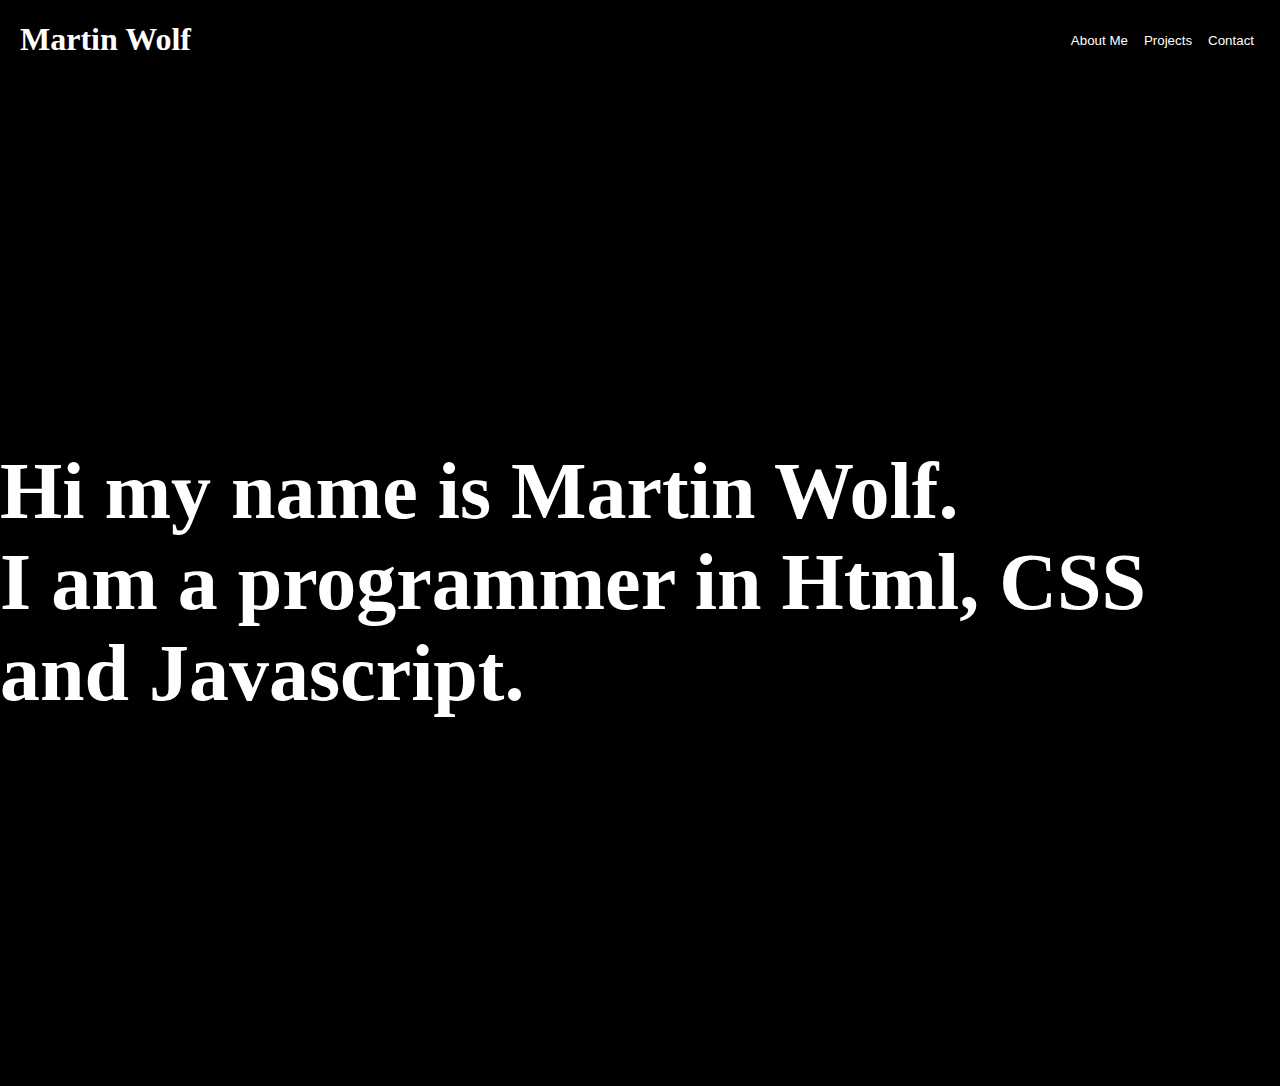
<file: index.html>
<!DOCTYPE html>
<html  lang="en">
    <head>
        <title>Portfolio</title>
        <meta charset="utf-8">
        <meta name="viewport" content="width=device-width, initial-scale=1.0">
        <link href="css/styles.css" rel="stylesheet">
    </head>
    <body>
    <header> 
        <h1>Martin Wolf</h1>
        <div>
            <button id="about">About Me</button>
            <button id="portfolio">Projects</button>
            <button id="contact">Contact</button>
        </div>    
    </header>
    <main id="main">
        <h2>Hi my name is Martin Wolf.<br> I am a programmer in Html, CSS and Javascript.</h2>
    </main> 
    <script src="js/script.js"></script>
    </body>
</html>
</file>
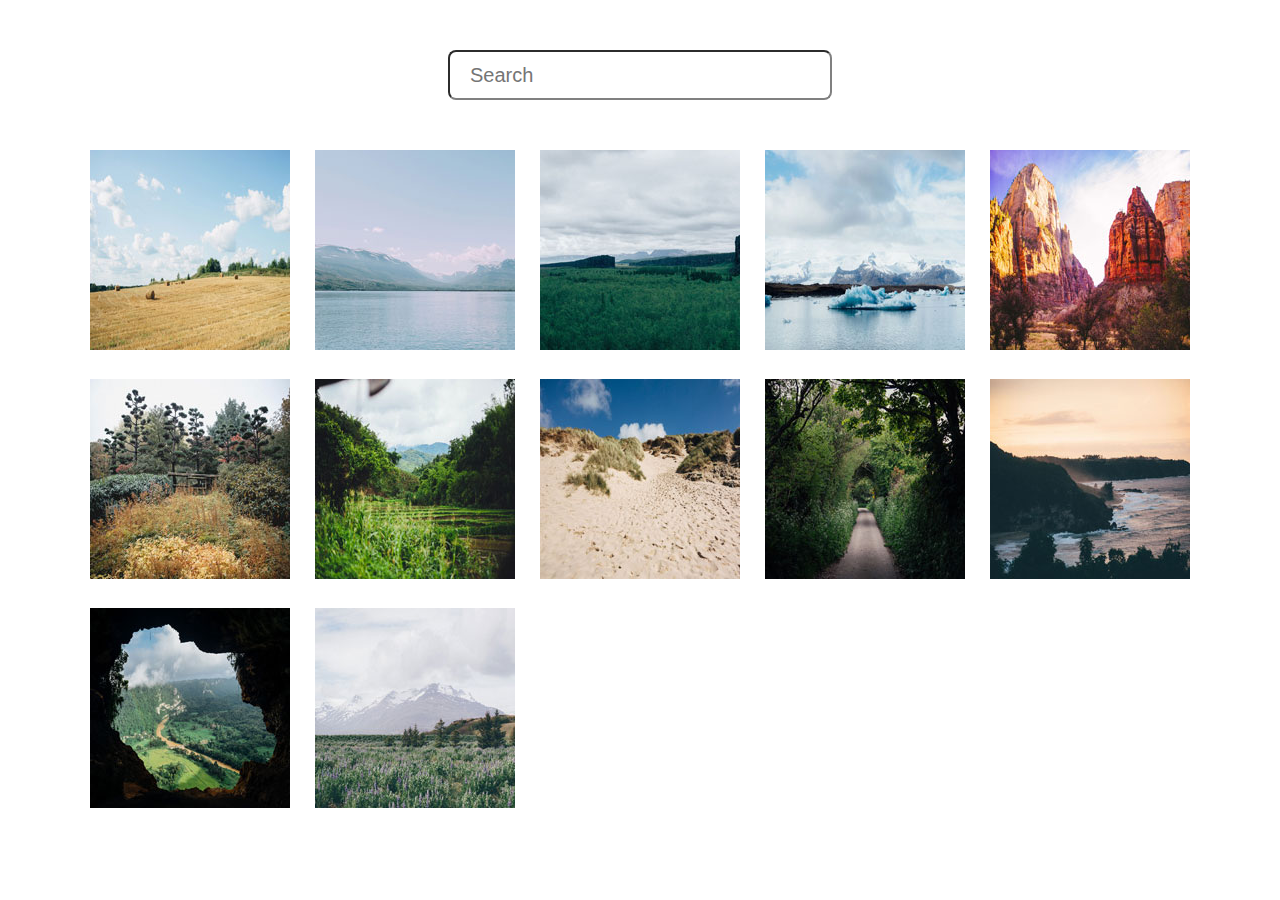
<file: An Interactive Photo Gallery/Index.html>
<!DOCTYPE html>
<html  lang="en">
    <head>
        <title>Photo Gallery</title>
        <link rel="stylesheet" href="css/baguetteBox.min.css">
        <link rel="stylesheet" href="css/styles.css">
    </head>
    <body>
        <header>
            <input id="search" name="search" type="search" placeholder="Search">
        </header>

            <div class="gallery">
                <a href="photos/01.jpg" data-caption="I love hay bales. Took this snap on a drive through the countryside past some straw fields." ><img src="photos/thumbnails/01.jpg" alt="Hay Bales"></a>
                <a href="photos/02.jpg" data-caption="The lake was so calm today. We had a great view of the snow on the mountains from here."><img src="photos/thumbnails/02.jpg" alt="Lake"></a>
                <a href="photos/03.jpg" data-caption="I hiked to the top of the mountain and got this picture of the canyon and trees below."><img src="photos/thumbnails/03.jpg" alt="Canyon"></a>
                <a href="photos/04.jpg" data-caption="It was amazing to see an iceberg up close, it was so cold but didn’t snow today. "><img src="photos/thumbnails/04.jpg" alt="Iceberg"></a>
                <a href="photos/05.jpg" data-caption="The red cliffs were beautiful. It was really hot in the desert but we did a lot of walking through the canyons."><img src="photos/thumbnails/05.jpg" alt="Desert"></a>
                <a href="photos/06.jpg" data-caption="Fall is coming, I love when the leaves on the trees start to change color."><img src="photos/thumbnails/06.jpg" alt="Fall"></a>
                <a href="photos/07.jpg" data-caption="I drove past this plantation yesterday, everything is so green!"><img src="photos/thumbnails/07.jpg" alt="Plantation"></a>
                <a href="photos/08.jpg" data-caption="My summer vacation to the Oregon Coast. I love the sandy dunes!"><img src="photos/thumbnails/08.jpg" alt="Dunes"></a>
                <a href="photos/09.jpg" data-caption="We enjoyed a quiet stroll down this countryside lane. "><img src="photos/thumbnails/09.jpg" alt="Countryside Lane"></a>
                <a href="photos/10.jpg" data-caption="Sunset at the coast! The sky turned a lovely shade of orange."><img src="photos/thumbnails/10.jpg" alt="Sunset"></a>
                <a href="photos/11.jpg" data-caption="I did a tour of a cave today and the view of the landscape below was breathtaking."><img src="photos/thumbnails/11.jpg" alt="Cave"></a>
                <a href="photos/12.jpg" data-caption="I walked through this meadow of bluebells and got a good view of the snow on the mountain before the fog came in."><img src="photos/thumbnails/12.jpg" alt="Bluebells"></a>
            </div>

        <script src="js/baguetteBox.min.js"></script>
        <script src="js/searchFilter.js"></script>
        <script src="js/app.js" async></script>
    </body>

</html>
</file>
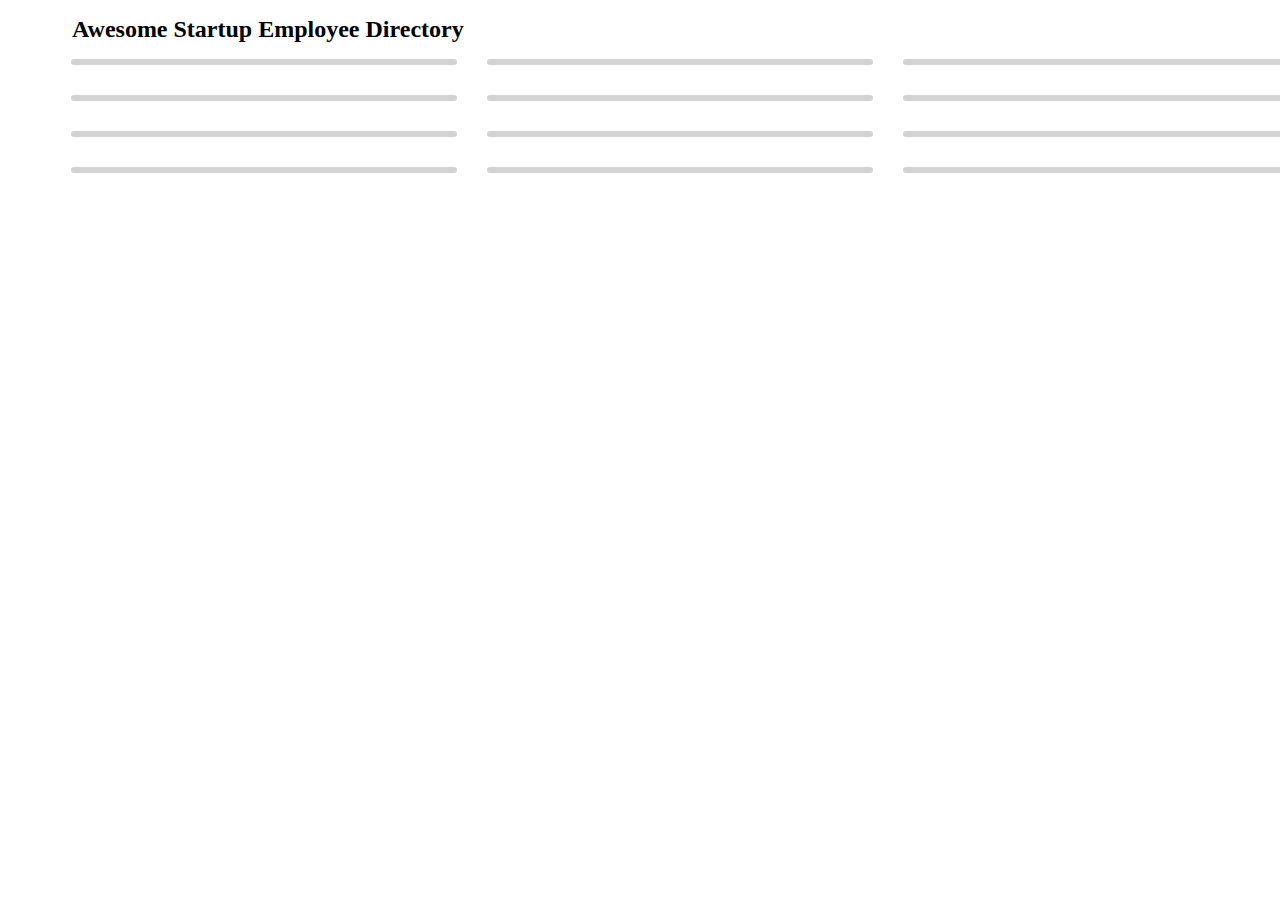
<file: Employee Direct/index.html>
<!DOCTYPE html>
<html lang="en">

<head>
    <meta charset="utf-8">
    <title>Employee Directory</title>
    <meta name="viewport" content="width=device-width, initial-scale=1.0">
    <link href="css/styles.css" rel="stylesheet">
</head>

<body>
<header>
    <h1>Awesome Startup Employee Directory</h1>
</header> 

    <main class="grid-container">
        
        <div class="box"></div>
 
        <div class="box"></div>
   
        <div class="box"></div>

        <div class="box"></div>
   
        <div class="box"></div>
         
        <div class="box"></div>

        <div class="box"></div>

        <div class="box"></div>

        <div class="box"></div>

        <div class="box"></div>
         
        <div class="box"></div>

        <div class="box"></div>
 
    </main>
             
        <div class="overlay hidden">
            <div class="modal">
                <button class="modal-close">X</button>
                <div class="modal-content">
                </div>
            </div>  
        </div>
            
    <script src="js/script.js"></script> 
</body>
</html>
</file>
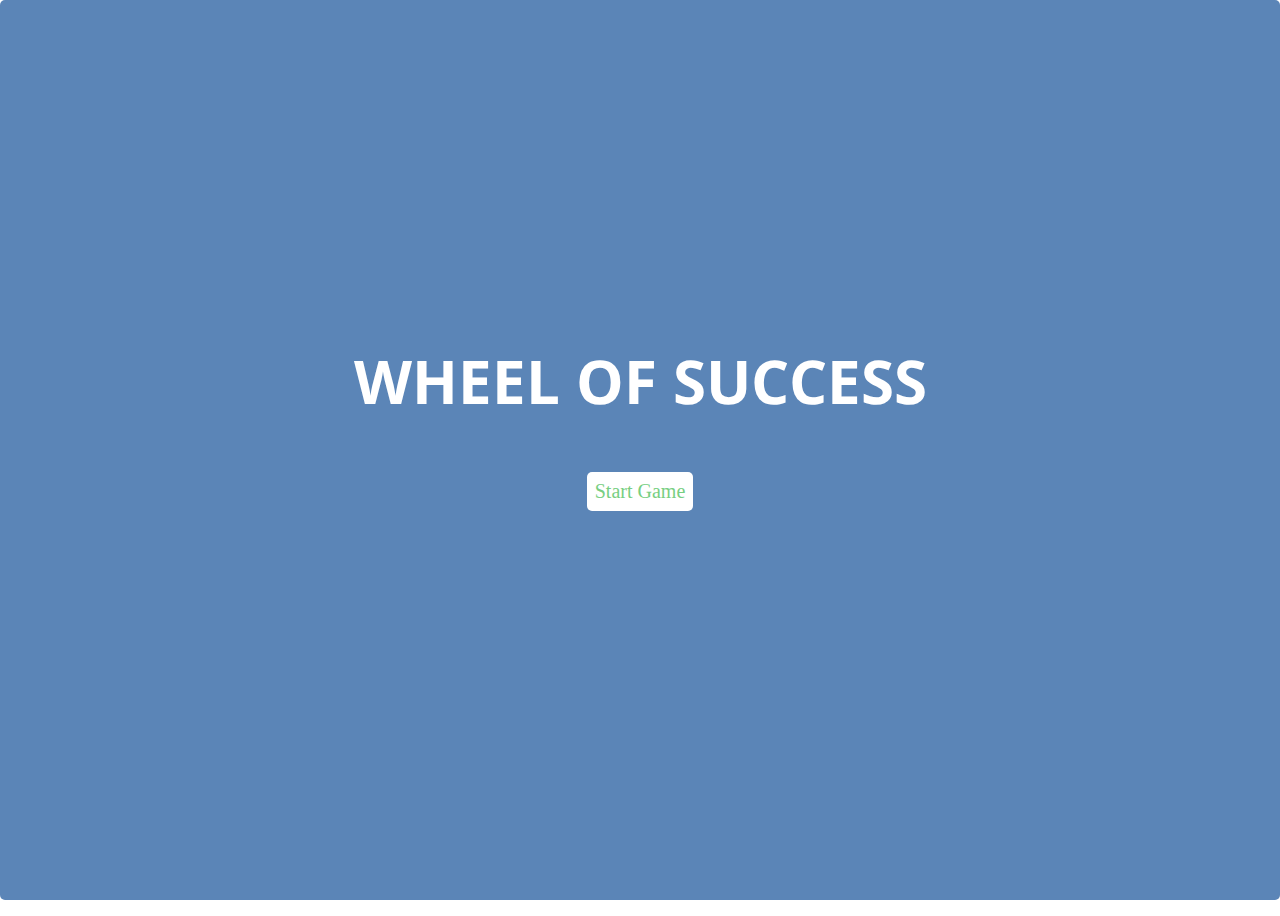
<file: Game Show App/index.html>
<!DOCTYPE html>
<html lang="en">
  <head>
    <meta charset="utf-8">
    <title>Wheel of Success!</title>
    <meta name="viewport" content="width=device-width, initial-scale=1.0">
    <link href="css/styles.css" rel="stylesheet">
  </head>
  <body>
    <div class="main-container">
      <div id="overlay" class="start">
        <h2 class="title">Wheel of Success</h2>
        <a class="btn__reset">Start Game</a>
      </div>

      <div id="banner" class="section">
        <h2 class="header">Wheel of Success</h2>
      </div>

      <div id="phrase" class="section">
        <ul></ul> 
      </div>
      <div id="qwerty" class="section">
        <div class="keyrow">
          <button>q</button><button>w</button><button>e</button><button>r</button><button>t</button><button>y</button><button>u</button><button>i</button><button>o</button><button>p</button>
        </div>
        <div class="keyrow">
          <button>a</button><button>s</button><button>d</button><button>f</button><button>g</button><button>h</button><button>j</button><button>k</button><button>l</button>
        </div>
        <div class="keyrow">
          <button>z</button><button>x</button><button>c</button><button>v</button><button>b</button><button>n</button><button>m</button>
        </div>
      </div>

      <div id="scoreboard" class="section">
        <ol>
          <li ><img class="tries" src="images/liveHeart.png" height="35px" width="30px"></li>
          <li ><img class="tries" src="images/liveHeart.png" height="35px" width="30px"></li>
          <li ><img class="tries" src="images/liveHeart.png" height="35px" width="30px"></li>
          <li ><img class="tries" src="images/liveHeart.png" height="35px" width="30px"></li>
          <li ><img class="tries" src="images/liveHeart.png" height="35px" width="30px"></li>
        </ol>
      </div>
    </div>
    <script type="text/javascript" src="js/app.js"></script>
  </body>
</html>
</file>
<file: css/styles.css>
header{
    display: flex;
    margin: 0 20px;
    flex-direction: column;
    justify-content:center;
    align-items: center;
}

body{
    margin: 0;
    color: white;
    background-color: black;
}

a{
    text-decoration: none;
    color: white;
    margin: 50px;
}

main{
    display: flex;
    justify-content: center;
    margin: 300px auto;
}

h2{
    display: flex;
    text-align: left;
    justify-content: center;
    font-size: 2rem;
}
button{
    border: none;
    color: white;
    background-color: black;
}

.logo{
    height: 300px;
    width: 100%;
}

.box{
    display: flex;
    justify-content: center;
    flex-wrap: wrap;  
}

@media (min-width: 768px){
    header{
        align-items: center;
        flex-direction: row;
        justify-content: space-between;
    }
    h2{
        font-size: 5rem;
    }
}
</file>
<file: An Interactive Photo Gallery/css/styles.css>
/* Remove default styles added by browsers*/

* {
  box-sizing: border-box;
  margin: 0%;
  padding: 0;
}

/* Grid */

.gallery {
  display: grid;
  grid-template-columns: repeat(auto-fit, minmax(200px, 200px));
  gap: 25px;
  margin: 0 4%;
  justify-content: center;
}

header{
    height: 150px;
    display: flex;
    justify-content: center;
}

input{
  height: 50px;
  width: 30%;
  margin-top: auto;
  margin-bottom: auto;
  border-radius: 8px;
  border-color: gray;
  padding: 20px;
  font-size: 20px;
}
</file>
<file: Employee Direct/css/styles.css>
body {
    position: relative;
}

h1 {
    margin-left: 5vw;
    font-size:1.5rem;
}

h2 , p {
    margin: 5px 0;
}

/* classes */

.grid-container {
    display: grid;
    grid-template-columns:repeat(3,1fr);
    grid-gap: 30px;
    margin: 0 5%;
}

.box {
    display: flex;
    border: lightgrey solid;
    border-radius: 10px;
    width: 380px;
}

.profile {
    border-radius: 50%;
    margin: 20px;
}

.email, .address {
    color: #778;
}

.text-container {
    margin: auto 0;
}

.overlay {
    position: absolute;
    top: 0;
    right: 0;
    bottom: 0;
    left: 0;
    background: rgba(100, 100, 100, 0.4);
}

.modal {
    width: 375px;
    margin: 15% auto;
    position: relative;
    text-align: center;
    background: white;
    border: 1px solid white;
    border-radius: 5px;
    padding: 30px 20px;
}

.modal-close {
    position: absolute;
    right: 5px;
    top: 5px;
    cursor: pointer;
    background-color: white;
    border: none;
}

.hidden {
    display: none;
}
</file>
<file: Game Show App/css/styles.css>
/* Main styles */
@import url('https://fonts.googleapis.com/css?family=Open+Sans:400,700&Roboto:300');

/* Variables */

:root {
  --color-win: #78CF82;
  --color-lose: #D94545;
  --color-start: #5b85b7;
  --color-neutral: #445069;
  --color-neutral-light: #D2D2D2;
  --color-keys: #37474F;
  --color-keys-light: #E5E5E5;
  --font-size-large: 60px;
  --font-size-medium: 20px;
  --transition: all .2s ease-in-out;
}

/* main */

* {
  box-sizing: border-box;
}

body {
  justify-content: space-evenly;
  flex-direction: column;
  display: flex;
  height: 100vh;
}

li, ol, ul {
  padding: 0;
  display: inline-block;
}

h2 {
  margin: 0;
  text-transform: uppercase;
  font-family: 'Open Sans', sans-serif;
  font-size: var(--font-size-large);
  margin: 0;
}

button {
  margin: 6px;
  border: 1px solid transparent;
  padding: .5rem 1rem;
  color: var(--color-keys);
  font-size: var(--font-size-medium);
  background-color: var(--color-keys-light);
  border-radius: 5px;
  -webkit-transition: var(--transition);
  -o-transition: var(--transition);
  transition: var(--transition);
}

.main-container {
  display: flex;
  flex-direction: column;
  justify-content: space-around;
  height: 100%;
  max-height: 900px;
  text-align: center;
}

.section {
  width: 100%;
  padding: 10px;
}

/* Title */

.header {
  color: var(--color-start);
}

/* Phrase */

.letter {
  font-size: var(--font-size-medium);
  height: 65px;
  width: 65px;
  padding: 20px 1px 0 1px;
  margin-right: 2px;
  color: transparent;
  background: var(--color-neutral-light);
  border-radius: 5px;
}

.space {
  width: 15px;
}

.show {
  color: #000;
  background-color: #76CE82;
}

/* Keyboard */

.keyrow {
  display: flex;
  justify-content: center;
}

.chosen {
  background: var(--color-neutral);
  border-radius: 5px;
  font-size: var(--font-size-medium);
  color: #FFFFFF;
}

.btn__reset {
  padding: 8px;
  margin: 50px auto;
  background: #FFFFFF;
  border-radius: 5px;
  font-size: var(--font-size-medium);
}

/* Overlay */

#overlay {
  display: flex;
  flex-direction: column;
  position: fixed;
  color: #FFFFFF;
  justify-content: center;
  top: 0;
  bottom: 0;
  left: 0;
  right: 0;
  border-radius: 5px;
}

.title {
  color: #FFF;
}

.start {
  background-color: var(--color-start);
}

.start a {
  color: var(--color-win);
}

.win {
  background-color: var(--color-win);
}

.win a {
  color: var(--color-win);
}

.lose {
  background-color: var(--color-lose);
}

.lose a {
  color: var(--color-lose);
}
</file>
<file: An Interactive Photo Gallery/css/baguetteBox.min.css>
/*!
 * baguetteBox.js
 * @author  feimosi
 * @version 1.11.1
 * @url https://github.com/feimosi/baguetteBox.js
 */#baguetteBox-overlay{display:none;opacity:0;position:fixed;overflow:hidden;top:0;left:0;width:100%;height:100%;z-index:1000000;background-color:#222;background-color:rgba(0,0,0,.8);-webkit-transition:opacity .5s ease;transition:opacity .5s ease}#baguetteBox-overlay.visible{opacity:1}#baguetteBox-overlay .full-image{display:inline-block;position:relative;width:100%;height:100%;text-align:center}#baguetteBox-overlay .full-image figure{display:inline;margin:0;height:100%}#baguetteBox-overlay .full-image img{display:inline-block;width:auto;height:auto;max-height:100%;max-width:100%;vertical-align:middle;-webkit-box-shadow:0 0 8px rgba(0,0,0,.6);-moz-box-shadow:0 0 8px rgba(0,0,0,.6);box-shadow:0 0 8px rgba(0,0,0,.6)}#baguetteBox-overlay .full-image figcaption{display:block;position:absolute;bottom:0;width:100%;text-align:center;line-height:1.8;white-space:normal;color:#ccc;background-color:#000;background-color:rgba(0,0,0,.6);font-family:sans-serif}#baguetteBox-overlay .full-image:before{content:"";display:inline-block;height:50%;width:1px;margin-right:-1px}#baguetteBox-slider{position:absolute;left:0;top:0;height:100%;width:100%;white-space:nowrap;-webkit-transition:left .4s ease,-webkit-transform .4s ease;transition:left .4s ease,-webkit-transform .4s ease;transition:left .4s ease,transform .4s ease;transition:left .4s ease,transform .4s ease,-webkit-transform .4s ease,-moz-transform .4s ease}#baguetteBox-slider.bounce-from-right{-webkit-animation:bounceFromRight .4s ease-out;animation:bounceFromRight .4s ease-out}#baguetteBox-slider.bounce-from-left{-webkit-animation:bounceFromLeft .4s ease-out;animation:bounceFromLeft .4s ease-out}@-webkit-keyframes bounceFromRight{0%,100%{margin-left:0}50%{margin-left:-30px}}@keyframes bounceFromRight{0%,100%{margin-left:0}50%{margin-left:-30px}}@-webkit-keyframes bounceFromLeft{0%,100%{margin-left:0}50%{margin-left:30px}}@keyframes bounceFromLeft{0%,100%{margin-left:0}50%{margin-left:30px}}.baguetteBox-button#next-button,.baguetteBox-button#previous-button{top:50%;top:calc(50% - 30px);width:44px;height:60px}.baguetteBox-button{position:absolute;cursor:pointer;outline:0;padding:0;margin:0;border:0;-moz-border-radius:15%;border-radius:15%;background-color:#323232;background-color:rgba(50,50,50,.5);color:#ddd;font:1.6em sans-serif;-webkit-transition:background-color .4s ease;transition:background-color .4s ease}.baguetteBox-button:focus,.baguetteBox-button:hover{background-color:rgba(50,50,50,.9)}.baguetteBox-button#next-button{right:2%}.baguetteBox-button#previous-button{left:2%}.baguetteBox-button#close-button{top:20px;right:2%;right:calc(2% + 6px);width:30px;height:30px}.baguetteBox-button svg{position:absolute;left:0;top:0}.baguetteBox-spinner{width:40px;height:40px;display:inline-block;position:absolute;top:50%;left:50%;margin-top:-20px;margin-left:-20px}.baguetteBox-double-bounce1,.baguetteBox-double-bounce2{width:100%;height:100%;-moz-border-radius:50%;border-radius:50%;background-color:#fff;opacity:.6;position:absolute;top:0;left:0;-webkit-animation:bounce 2s infinite ease-in-out;animation:bounce 2s infinite ease-in-out}.baguetteBox-double-bounce2{-webkit-animation-delay:-1s;animation-delay:-1s}@-webkit-keyframes bounce{0%,100%{-webkit-transform:scale(0);transform:scale(0)}50%{-webkit-transform:scale(1);transform:scale(1)}}@keyframes bounce{0%,100%{-webkit-transform:scale(0);-moz-transform:scale(0);transform:scale(0)}50%{-webkit-transform:scale(1);-moz-transform:scale(1);transform:scale(1)}}
</file>
